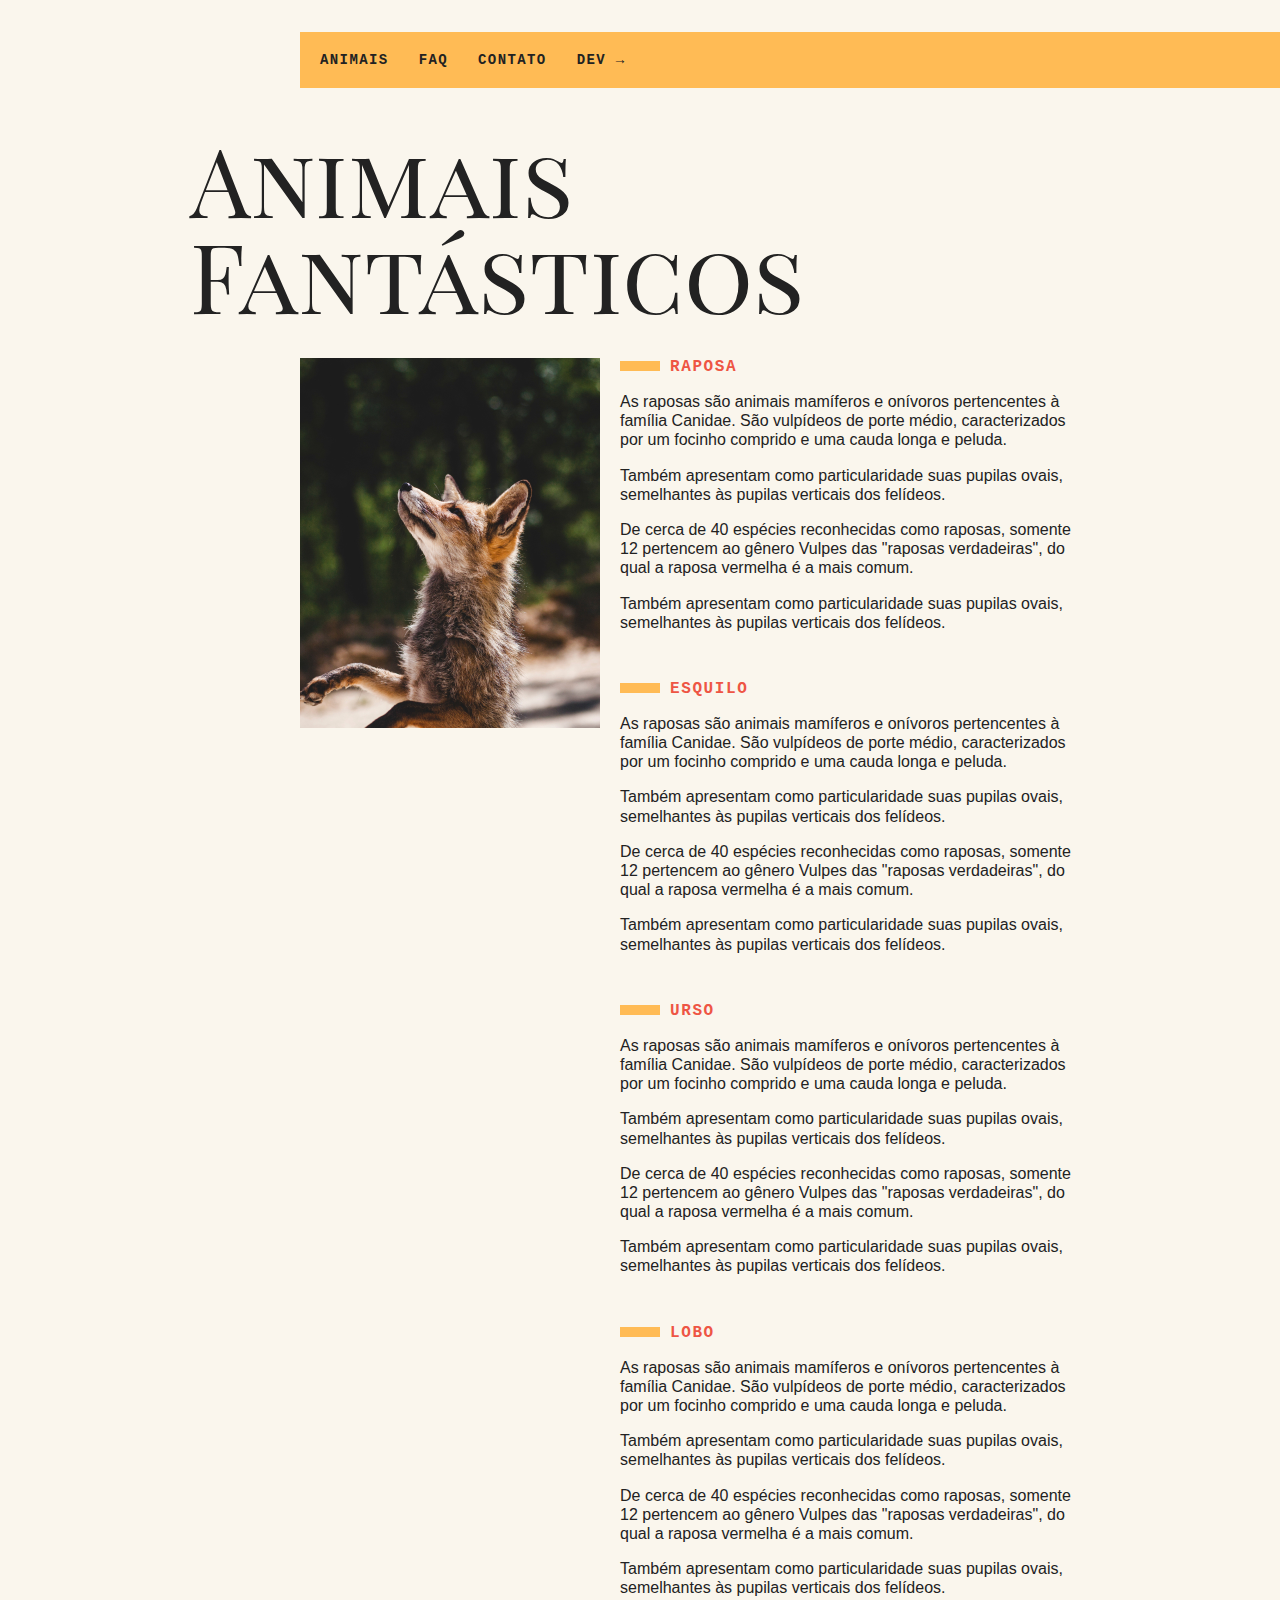
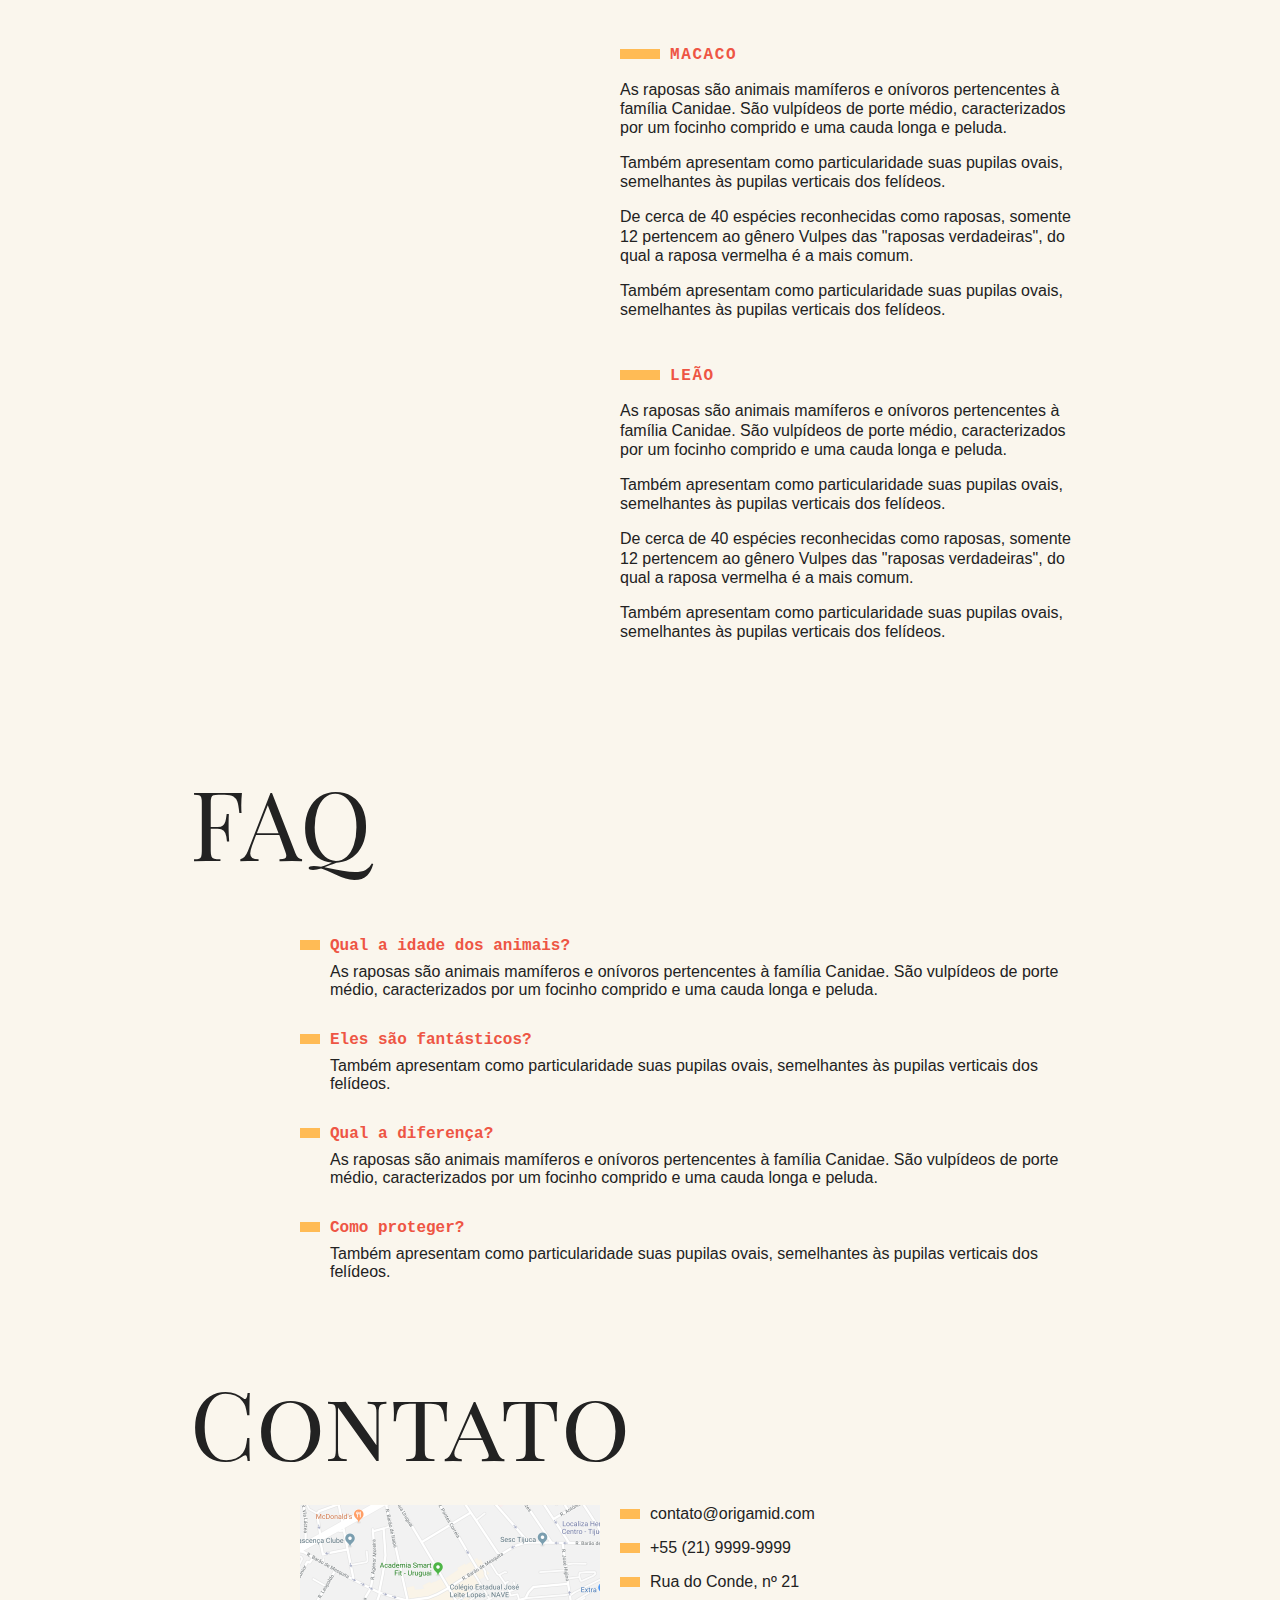
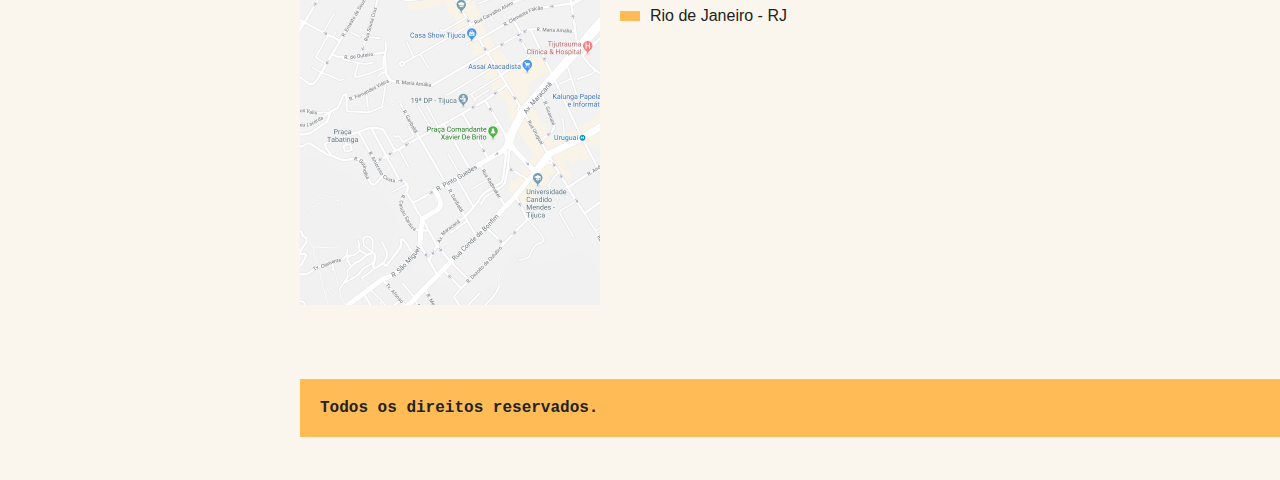
<file: 10.classes-e-atributos/index.html>
<!DOCTYPE html>
<html>

<head>
  <meta charset="utf-8" />
  <meta http-equiv="X-UA-Compatible" content="IE=edge">
  <title>Animais Fantásticos</title>
  <meta name="viewport" content="width=device-width, initial-scale=1">
  <link href="https://fonts.googleapis.com/css?family=Playfair+Display+SC" rel="stylesheet">
  <link rel="stylesheet" type="text/css" href="css/style.css" />
</head>

<body>
  <nav class="menu azul">
    <ul>
      <li><a href="#animais">Animais</a></li>
      <li><a href="#faq">Faq</a></li>
      <li><a href="#contato">Contato</a></li>
      <li><a href="https://www.origamid.com/">Dev →</a></li>
    </ul>
  </nav>
  <section class="grid-section animais" id="animais" data-texto="Teste">
    <h1 class="titulo">Animais Fantásticos</h1>
    <ul class="animais-lista">
      <li>
        <img src="img/imagem1.jpg" alt="Raposa">
      </li>
      <li>
        <img src="img/imagem2.jpg">
      </li>
      <li>
        <img src="img/imagem3.jpg">
      </li>
      <li>
        <img src="img/imagem4.jpg">
      </li>
      <li>
        <img src="img/imagem5.jpg">
      </li>
      <li>
        <img src="img/imagem6.jpg">
      </li>
    </ul>
    <div class="animais-descricao">
      <section>
        <h2>Raposa</h2>
        <p>As raposas são animais mamíferos e onívoros pertencentes à família Canidae. São vulpídeos de porte médio, caracterizados
          por um focinho comprido e uma cauda longa e peluda.</p>
        <p>Também apresentam como particularidade suas pupilas ovais, semelhantes às pupilas verticais dos felídeos.</p>
        <p>De cerca de 40 espécies reconhecidas como raposas, somente 12 pertencem ao gênero Vulpes das "raposas verdadeiras", do
          qual a raposa vermelha é a mais comum.</p>
        <p>Também apresentam como particularidade suas pupilas ovais, semelhantes às pupilas verticais dos felídeos.</p>
      </section>

      <section>
        <h2>Esquilo</h2>
        <p>As raposas são animais mamíferos e onívoros pertencentes à família Canidae. São vulpídeos de porte médio, caracterizados
          por um focinho comprido e uma cauda longa e peluda.</p>
        <p>Também apresentam como particularidade suas pupilas ovais, semelhantes às pupilas verticais dos felídeos.</p>
        <p>De cerca de 40 espécies reconhecidas como raposas, somente 12 pertencem ao gênero Vulpes das "raposas verdadeiras", do
          qual a raposa vermelha é a mais comum.</p>
        <p>Também apresentam como particularidade suas pupilas ovais, semelhantes às pupilas verticais dos felídeos.</p>
      </section>
      <section>
        <h2>Urso</h2>
        <p>As raposas são animais mamíferos e onívoros pertencentes à família Canidae. São vulpídeos de porte médio, caracterizados
          por um focinho comprido e uma cauda longa e peluda.</p>
        <p>Também apresentam como particularidade suas pupilas ovais, semelhantes às pupilas verticais dos felídeos.</p>
        <p>De cerca de 40 espécies reconhecidas como raposas, somente 12 pertencem ao gênero Vulpes das "raposas verdadeiras", do
          qual a raposa vermelha é a mais comum.</p>
        <p>Também apresentam como particularidade suas pupilas ovais, semelhantes às pupilas verticais dos felídeos.</p>
      </section>
      <section>
        <h2>Lobo</h2>
        <p>As raposas são animais mamíferos e onívoros pertencentes à família Canidae. São vulpídeos de porte médio, caracterizados
          por um focinho comprido e uma cauda longa e peluda.</p>
        <p>Também apresentam como particularidade suas pupilas ovais, semelhantes às pupilas verticais dos felídeos.</p>
        <p>De cerca de 40 espécies reconhecidas como raposas, somente 12 pertencem ao gênero Vulpes das "raposas verdadeiras", do
          qual a raposa vermelha é a mais comum.</p>
        <p>Também apresentam como particularidade suas pupilas ovais, semelhantes às pupilas verticais dos felídeos.</p>
      </section>
      <section>
        <h2>Macaco</h2>
        <p>As raposas são animais mamíferos e onívoros pertencentes à família Canidae. São vulpídeos de porte médio, caracterizados
          por um focinho comprido e uma cauda longa e peluda.</p>
        <p>Também apresentam como particularidade suas pupilas ovais, semelhantes às pupilas verticais dos felídeos.</p>
        <p>De cerca de 40 espécies reconhecidas como raposas, somente 12 pertencem ao gênero Vulpes das "raposas verdadeiras", do
          qual a raposa vermelha é a mais comum.</p>
        <p>Também apresentam como particularidade suas pupilas ovais, semelhantes às pupilas verticais dos felídeos.</p>
      </section>
      <section>
        <h2>Leão</h2>
        <p>As raposas são animais mamíferos e onívoros pertencentes à família Canidae. São vulpídeos de porte médio, caracterizados
          por um focinho comprido e uma cauda longa e peluda.</p>
        <p>Também apresentam como particularidade suas pupilas ovais, semelhantes às pupilas verticais dos felídeos.</p>
        <p>De cerca de 40 espécies reconhecidas como raposas, somente 12 pertencem ao gênero Vulpes das "raposas verdadeiras", do
          qual a raposa vermelha é a mais comum.</p>
        <p>Também apresentam como particularidade suas pupilas ovais, semelhantes às pupilas verticais dos felídeos.</p>
      </section>
    </div>
  </section>

  <section class="grid-section faq" id="faq">
    <h1 class="titulo">FAQ</h1>
    <dl class="faq-lista">
      <dt>Qual a idade dos animais?</dt>
      <dd>As raposas são animais mamíferos e onívoros pertencentes à família Canidae. São vulpídeos de porte médio, caracterizados por um focinho comprido e uma cauda longa e peluda.</dd>
      <dt>Eles são fantásticos?</dt>
      <dd>Também apresentam como particularidade suas pupilas ovais, semelhantes às pupilas verticais dos felídeos.</dd>
      <dt>Qual a diferença?</dt>
      <dd>As raposas são animais mamíferos e onívoros pertencentes à família Canidae. São vulpídeos de porte médio, caracterizados por um focinho comprido e uma cauda longa e peluda.</dd>
      <dt>Como proteger?</dt>
      <dd>Também apresentam como particularidade suas pupilas ovais, semelhantes às pupilas verticais dos felídeos.</dd>
    </dl>
  </section>

  <section class="grid-section contato" id="contato">
    <h1 class="titulo">Contato</h1>
    <div class="mapa">
      <img src="img/mapa.png">
    </div>
    <ul class="dados">
      <li>contato@origamid.com</li>
      <li>+55 (21) 9999-9999</li>
      <li>Rua do Conde, nº 21</li>
      <li>Rio de Janeiro - RJ</li>
    </ul>
  </section>

  <footer class="copy">
    <p>Todos os direitos reservados.</p>
  </footer>

  <script src="script.js"></script>
  <script src="script-aula.js"></script>
</body>

</html>
</file>
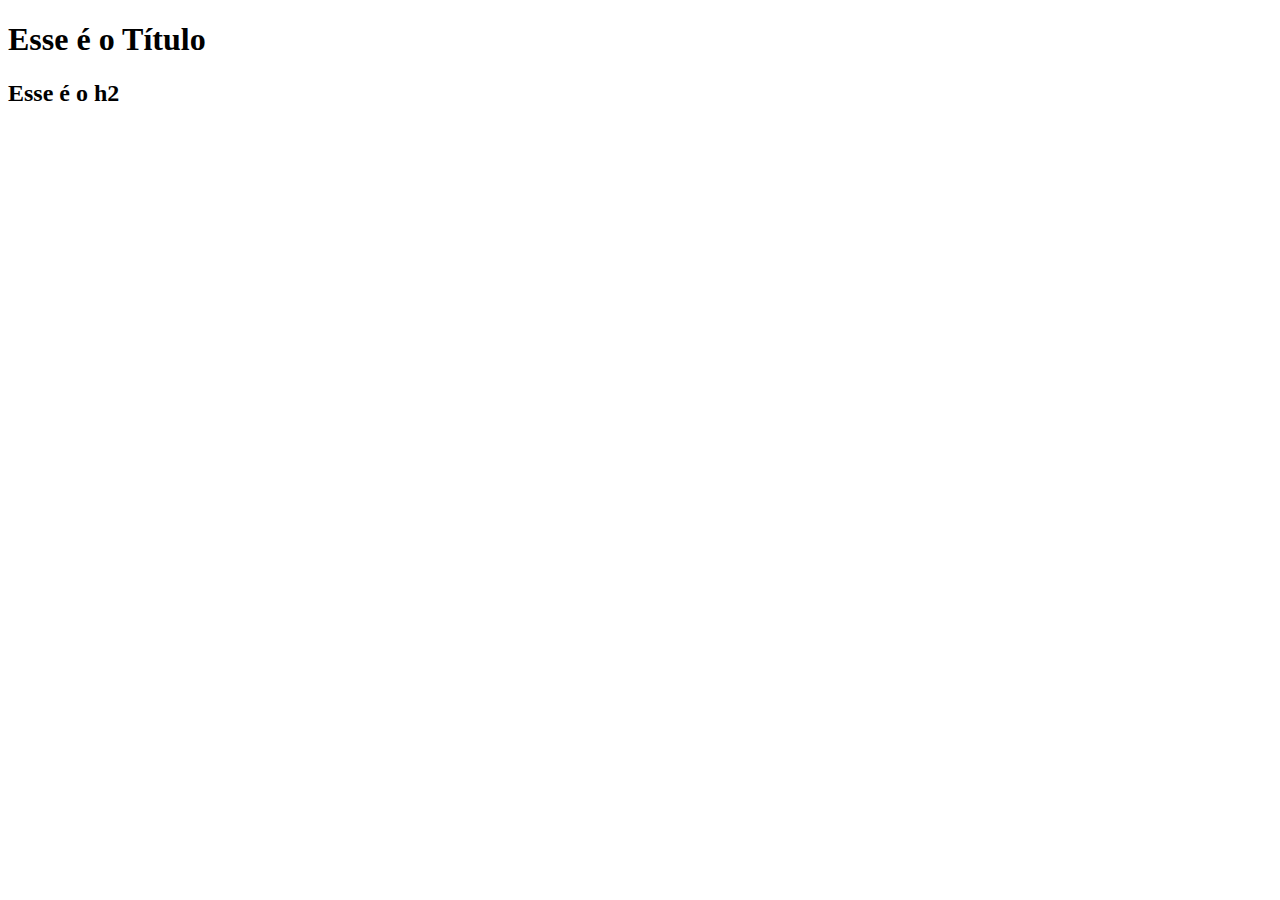
<file: 3.dom/index.html>
<!DOCTYPE html>
<html lang="en">
<head>
  <meta charset="UTF-8">
  <meta name="viewport" content="width=device-width, initial-scale=1.0">
  <meta http-equiv="X-UA-Compatible" content="ie=edge">
  <title>O que é o DOM</title>
</head>
<body>
  <h1 class="titulo-principal azul ativo">Esse é o Título</h1>
  <h2 class="ativo">Esse é o h2</h2>
  <script src="script.js"></script>
</body>
</html>
</file>
<file: 10.classes-e-atributos/css/style.css>
body, h1, h2, ul, li, p, dd, dt, dl {
  margin: 0px;
  padding: 0px;
}

img {
  display: block;
  max-width: 100%;
}

ul {
  list-style: none;
}

body {
  background: #faf6ed;
  color: #222;
  -webkit-font-smoothing: antialiased;
  display: grid;
  grid-template-columns: 1fr 120px minmax(300px, 800px) 1fr;
}

.menu {
  grid-column: 3 / 5;
  margin-top: 2rem;
  margin-bottom: 2rem;
  background: #FB5;
}

.menu ul {
  display: flex;
  flex-wrap: wrap;
  padding: 10px;
}

.menu li a {
  display: block;
  padding: 10px;
  margin-right: 10px;
  color: #222;
  text-decoration: none;
  font-family: 'IBM Plex Mono', monospace;
  font-weight: bold;
  text-transform: uppercase;
  font-size: 0.875rem;
  letter-spacing: .1em;
}

.grid-section {
  grid-column: 2 / 4;
  width: 100%;
  box-sizing: border-box;
  padding: 10px;
  display: grid;
  grid-template-columns: 90px 300px 1fr;
  grid-gap: 20px;
  margin-bottom: 4rem;
}

.titulo {
  font-family: 'Playfair Display SC', georgia;
  font-size: 6rem;
  line-height: 1;
  font-weight: 400;
  margin-bottom: 1rem;
  grid-column: 1 / 4;
}

.animais h2 {
  font-family: 'IBM Plex Mono', monospace;
  font-size: 1rem;
  text-transform: uppercase;
  letter-spacing: .1em;
  margin-bottom: 1rem;
  color: #E54;
}

.animais h2::before {
  content: '';
  display: inline-block;
  width: 40px;
  height: 10px;
  margin-right: 10px;
  background: #FB5;
}

.animais p {
  font-family: Helvetica, Arial;
  line-height: 1.2;
  margin-bottom: 1rem;
}

.animais-lista {
  height: 370px;
  overflow-y: scroll;
  grid-column: 2;
}

.animais-lista::-webkit-scrollbar {
  width: 18px;
}

.animais-lista::-webkit-scrollbar-thumb {
  background: #FB5;
  border-left: 4px solid #faf6ed;
  border-right: 4px solid #faf6ed;
}

.animais-lista::-webkit-scrollbar-track {
  background: #faf6ed;
}

.animais-descricao {
  grid-column: 3;
}

.animais-descricao section {
  margin-bottom: 3rem;
}

.faq-lista {
  grid-column: 2 / 4
}

.faq-lista dt {
  font-family: 'IBM Plex Mono', monospace;
  font-weight: bold;
  margin-top: 2rem;
  margin-bottom: .5rem;
  color: #E54;
}

.faq-lista dt::before {
  content: '';
  display: inline-block;
  width: 20px;
  height: 10px;
  margin-right: 10px;
  background: #FB5;
}

.faq-lista dd {
  font-family: Helvetica, Arial;
  margin-bottom: .5rem;
  margin-left: 30px;
}

.mapa {
  grid-column: 2;
}

.dados {
  grid-column: 3;
}

.dados li {
  margin-bottom: 1rem;
  font-family: Helvetica, Arial;
}

.dados li::before {
  content: '';
  display: inline-block;
  width: 20px;
  height: 10px;
  margin-right: 10px;
  background: #FB5;
}

.copy {
  grid-column: 3/5;
  margin-bottom: 2rem;
  background: #FB5;
}

.copy p {
  padding: 20px;
  font-family: 'IBM Plex Mono', monospace;
  font-weight: bold;
}

@media (max-width: 700px) {
  body {
    grid-template-columns: 1fr;
  }
  .menu, .grid-section, .copy {
    grid-column: 1;
  }
  .grid-section {
    grid-template-columns: 100px 1fr;
    grid-gap: 10px;
  }
  .animais-lista {
    grid-column: 1;
  }
  .faq-lista, .dados, .mapa {
    grid-column: 1 / 3;
  }
  .grid-section h1 {
    font-size: 3rem;
  }
  .menu {
    margin-top: 0px;
  }
  .copy {
    margin-bottom: 0px;
  }
}
</file>
